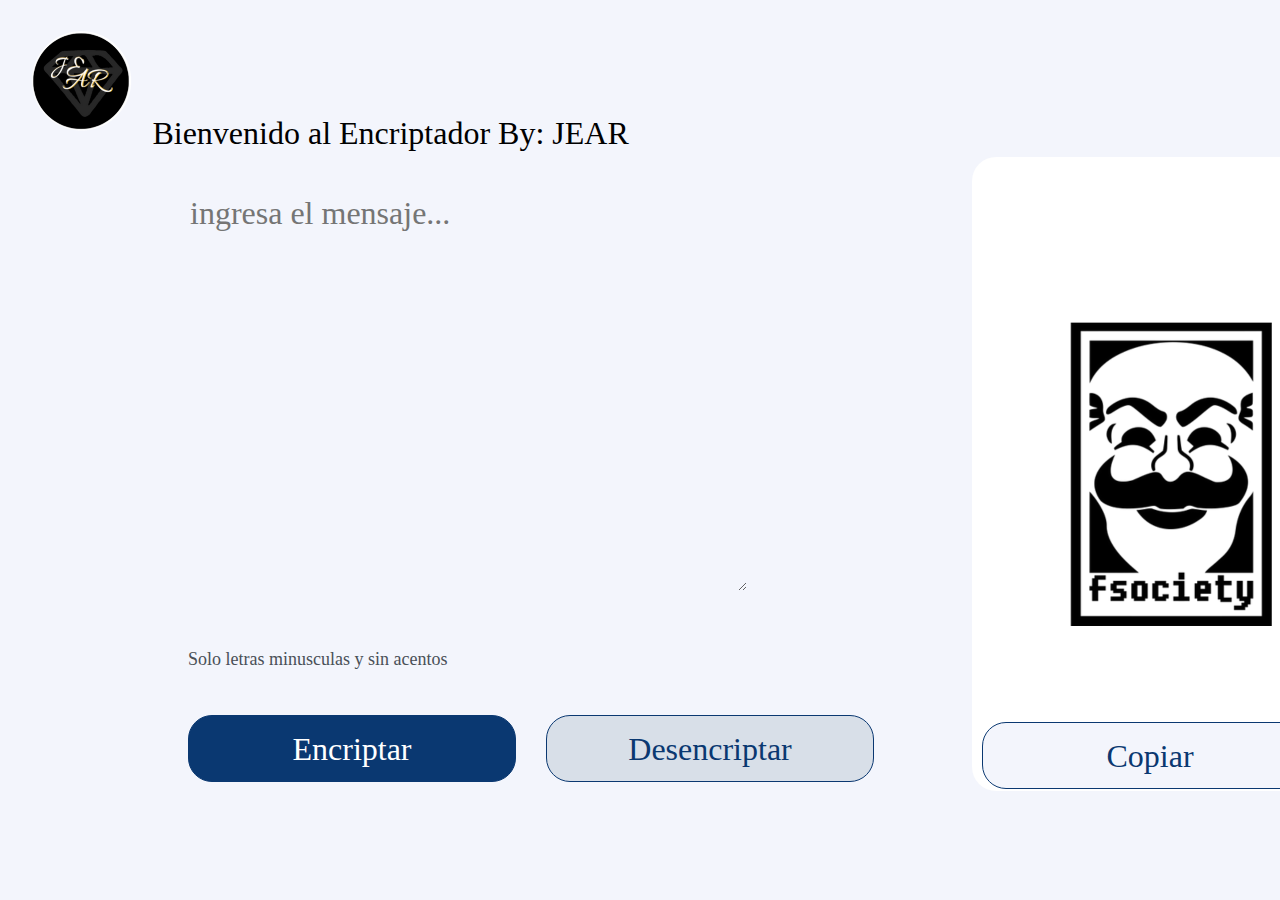
<file: index.html>
<!DOCTYPE html>
<html lang="en">
<head>
    <meta charset="UTF-8">
    <meta http-equiv="X-UA-Compatible" content="IE=edge">
    <meta name="viewport" content="width=device-width, initial-scale=1.0">
    <link rel="stylesheet" href="styles.css">
    <link rel="preconnect" href="https://fonts.googleapis.com">
    <link rel="preconnect" href="https://fonts.gstatic.com" crossorigin>
    <link href="https://fonts.googleapis.com/css2?family=Oswald:wght@300&display=swap" rel="stylesheet">
    <title>Encriptador By: JEAR</title>
</head>
<body>
    <header>
        <img src="Imagenes/Logo.png" alt="Logo JEAR" class="logo">
        <h1 class="titulo">Bienvenido al Encriptador By: JEAR</h1>
    </header>
    <main>
        <Section>
            <textarea class="text-area" cols="30" rows="10" placeholder="Ingresa el mensaje..."></textarea>
            <div>
                <h6 class="informacion">Solo letras minusculas y sin acentos</h6>
            </div>
            <div class="botones">
                <button class="btn-encriptar" onclick="btnEncriptar()">Encriptar</button>
                <button class="btn-desencriptar" onclick="btnDesencriptar()">Desencriptar</button>
            </div>        
        </Section>

        <section>
            <textarea class="mensaje" cols="20" rows="10"></textarea>
            <div>
                <button class="btn-copiar" onclick="copiar()">Copiar</button>
            </div>
        </section>
    </main>



    <footer>

    </footer>
<script src="scripts.js"></script>

</body>
</html>
</file>
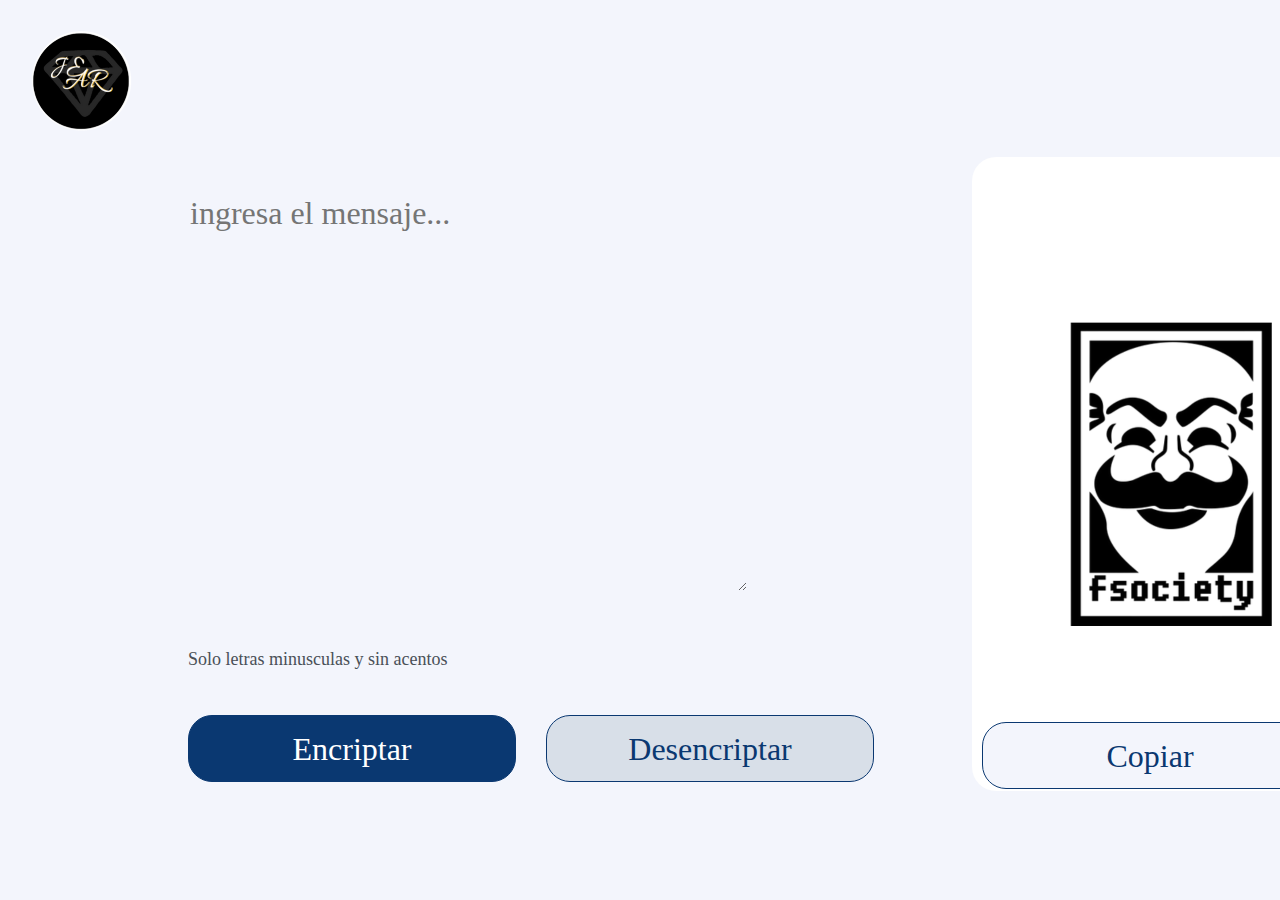
<file: Challenge Encriptador/index.html>
<!DOCTYPE html>
<html lang="en">
<head>
    <meta charset="UTF-8">
    <meta http-equiv="X-UA-Compatible" content="IE=edge">
    <meta name="viewport" content="width=device-width, initial-scale=1.0">
    <link rel="stylesheet" href="styles.css">
    <link rel="preconnect" href="https://fonts.googleapis.com">
    <link rel="preconnect" href="https://fonts.gstatic.com" crossorigin>
    <link href="https://fonts.googleapis.com/css2?family=Oswald:wght@300&display=swap" rel="stylesheet">
    <title>Encriptador By: JEAR</title>
</head>
<body>
    <header>
        <img src="Imagenes/Logo.png" alt="Logo JEAR" class="logo">
    </header>
    <main>
        <Section>
            <textarea class="text-area" cols="30" rows="10" placeholder="Ingresa el mensaje..."></textarea>
            <div>
                <h6 class="informacion">Solo letras minusculas y sin acentos</h6>
            </div>
            <div class="botones">
                <button class="btn-encriptar" onclick="btnEncriptar()">Encriptar</button>
                <button class="btn-desencriptar" onclick="btnDesencriptar()">Desencriptar</button>
            </div>        
        </Section>

        <section>
            <textarea class="mensaje" cols="20" rows="10"></textarea>
            <div>
                <button class="btn-copiar" onclick="copiar()">Copiar</button>
            </div>
        </section>
    </main>



    <footer>

    </footer>
<script src="scripts.js"></script>

</body>
</html>
</file>
<file: styles.css>
* {
    background: #F3F5FC;
    font-family: 'Inter';
    font-weight: 400;
    font-size: 32px;
    line-height: 150%;
}

.logo {
    padding-top: 10px;
    margin-left: 10px;
    width: 10%;
}

main {
    display: flex;
    margin-bottom: 10px;
    margin-left: 180px;

}

.titulo{
    position: relative;
    display: inline;
}


.text-area{
    height: 400px;
    border: none;
    color: 0A3871;
    margin-top: 30px;
    padding: 2px;
    text-transform: lowercase;
}

::placeholder{ color: 0A3871;}
    .text-area:focus {
        outline: none;
    }

.mensaje {
    height: 630px;
    background: white;
    background-image: url("Imagenes/Silueta.png");
    background-repeat: no-repeat;
    background-position: center;
    border: none;
    border-radius: 24px;
    color: #0A3871;
    margin-left: 98px;
    margin-top: 20 px;
    padding-left: 20px;
    position: absolute;
}
.mensaje:focus{
    outline: none;
}

.botones {
    display: flex;
    margin-top: 18px;
}

.btn-encriptar {
    background-color: #0A3871;
    border: 1px solid #0A3871;
    border-radius: 24px;
    color: white;
    cursor: pointer;
    height: 67px;
    width: 328px;
}
.btn-desencriptar {
    background-color: #d8dfe8;
    border: 1px solid #0A3871;
    border-radius: 24px;
    color: #0A3871;
    cursor: pointer;
    height: 67px;
    margin-left: 30px;
    width: 328px;
}

.btn-copiar{
    border: 1px solid #0A3871;
    border-radius: 24px;
    color: #0A3871;
    cursor: pointer;
    height: 67px;
    margin-left: 108px;
    margin-top: 565px;
    position: absolute;
    width: 336px;
}

.informacion{
    color: #495057;
    font-size: 18px;
}
</file>
<file: Challenge Encriptador/styles.css>
* {
    background: #F3F5FC;
    font-family: 'Inter';
    font-weight: 400;
    font-size: 32px;
    line-height: 150%;
}

.logo {
    padding-top: 10px;
    margin-left: 10px;
    width: 10%;
}

main {
    display: flex;
    margin-bottom: 10px;
    margin-left: 180px;

}

.text-area{
    height: 400px;
    border: none;
    color: 0A3871;
    margin-top: 30px;
    padding: 2px;
    text-transform: lowercase;
}

::placeholder{ color: 0A3871;}
    .text-area:focus {
        outline: none;
    }

.mensaje {
    height: 630px;
    background: white;
    background-image: url("Imagenes/Silueta.png");
    background-repeat: no-repeat;
    background-position: center;
    border: none;
    border-radius: 24px;
    color: #0A3871;
    margin-left: 98px;
    margin-top: 20 px;
    padding-left: 20px;
    position: absolute;
}
.mensaje:focus{
    outline: none;
}

.botones {
    display: flex;
    margin-top: 18px;
}

.btn-encriptar {
    background-color: #0A3871;
    border: 1px solid #0A3871;
    border-radius: 24px;
    color: white;
    cursor: pointer;
    height: 67px;
    width: 328px;
}
.btn-desencriptar {
    background-color: #d8dfe8;
    border: 1px solid #0A3871;
    border-radius: 24px;
    color: #0A3871;
    cursor: pointer;
    height: 67px;
    margin-left: 30px;
    width: 328px;
}

.btn-copiar{
    border: 1px solid #0A3871;
    border-radius: 24px;
    color: #0A3871;
    cursor: pointer;
    height: 67px;
    margin-left: 108px;
    margin-top: 565px;
    position: absolute;
    width: 336px;
}

.informacion{
    color: #495057;
    font-size: 18px;
}
</file>
